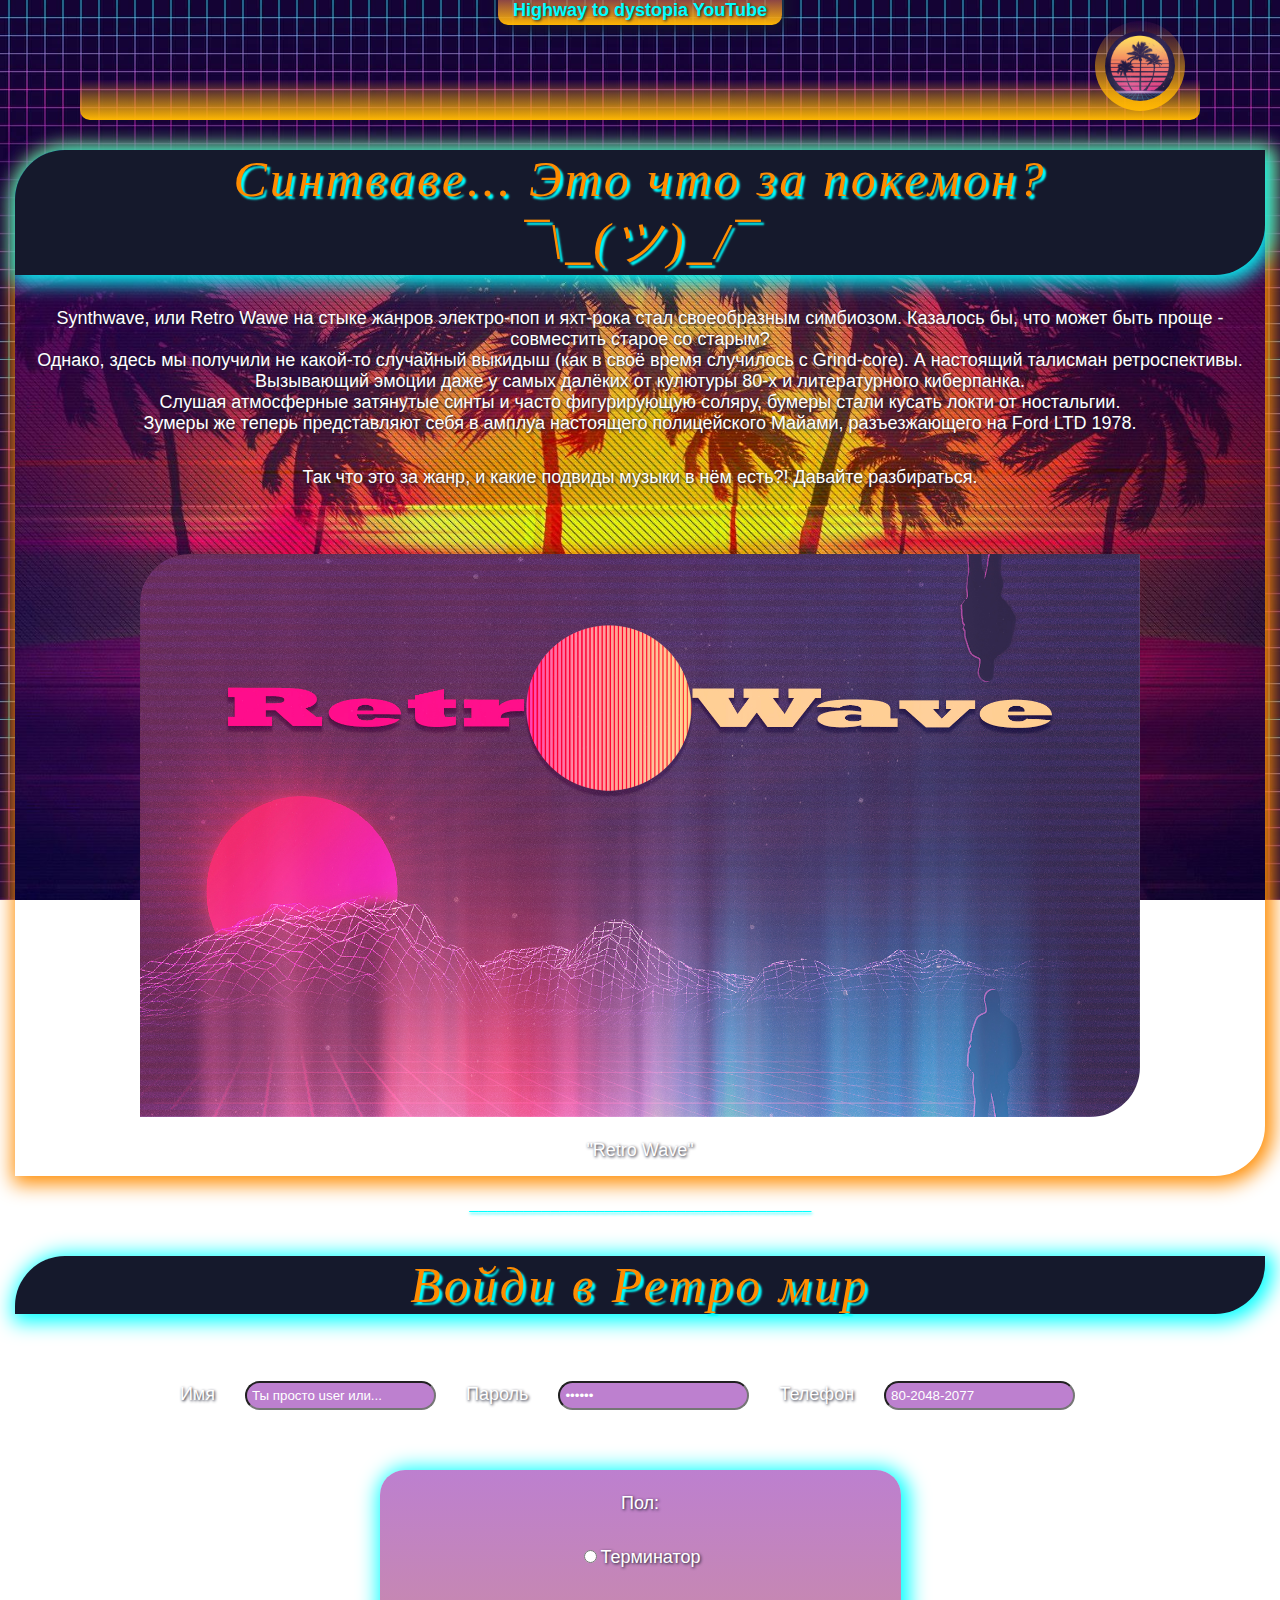
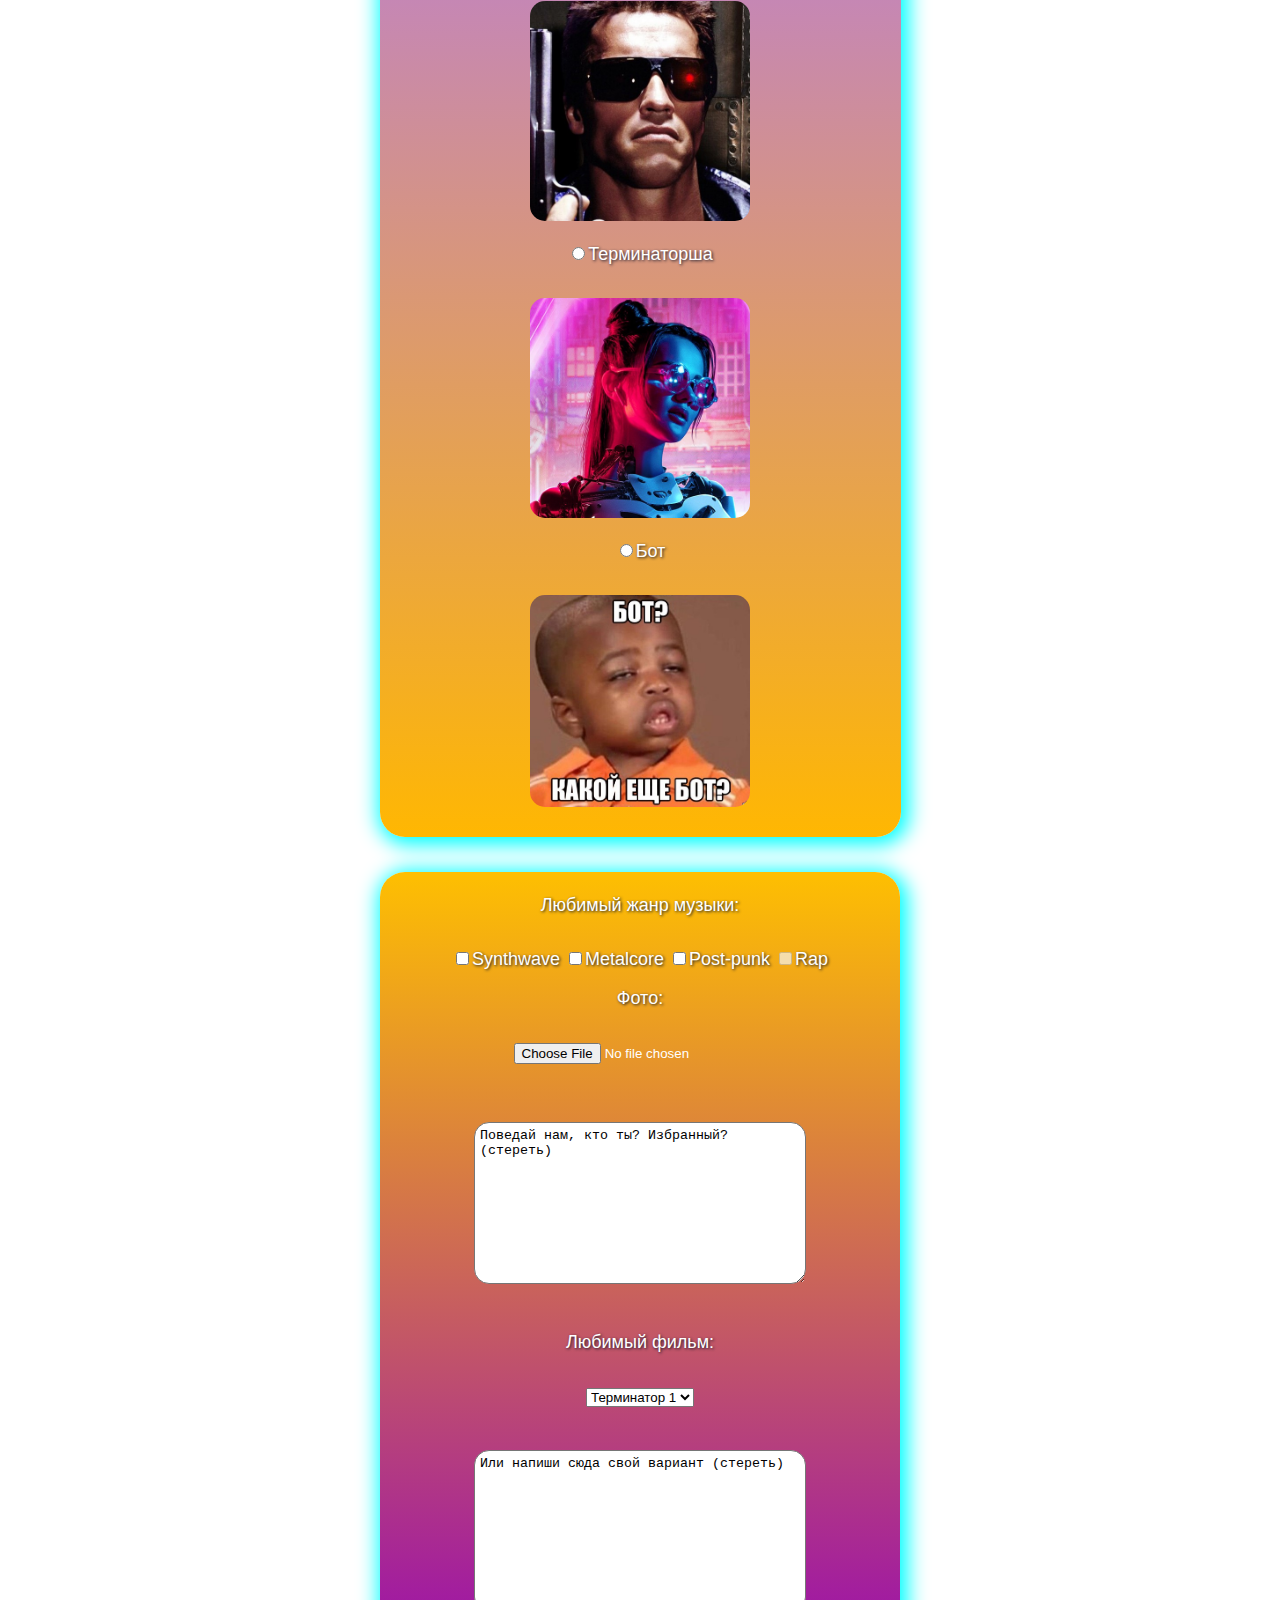
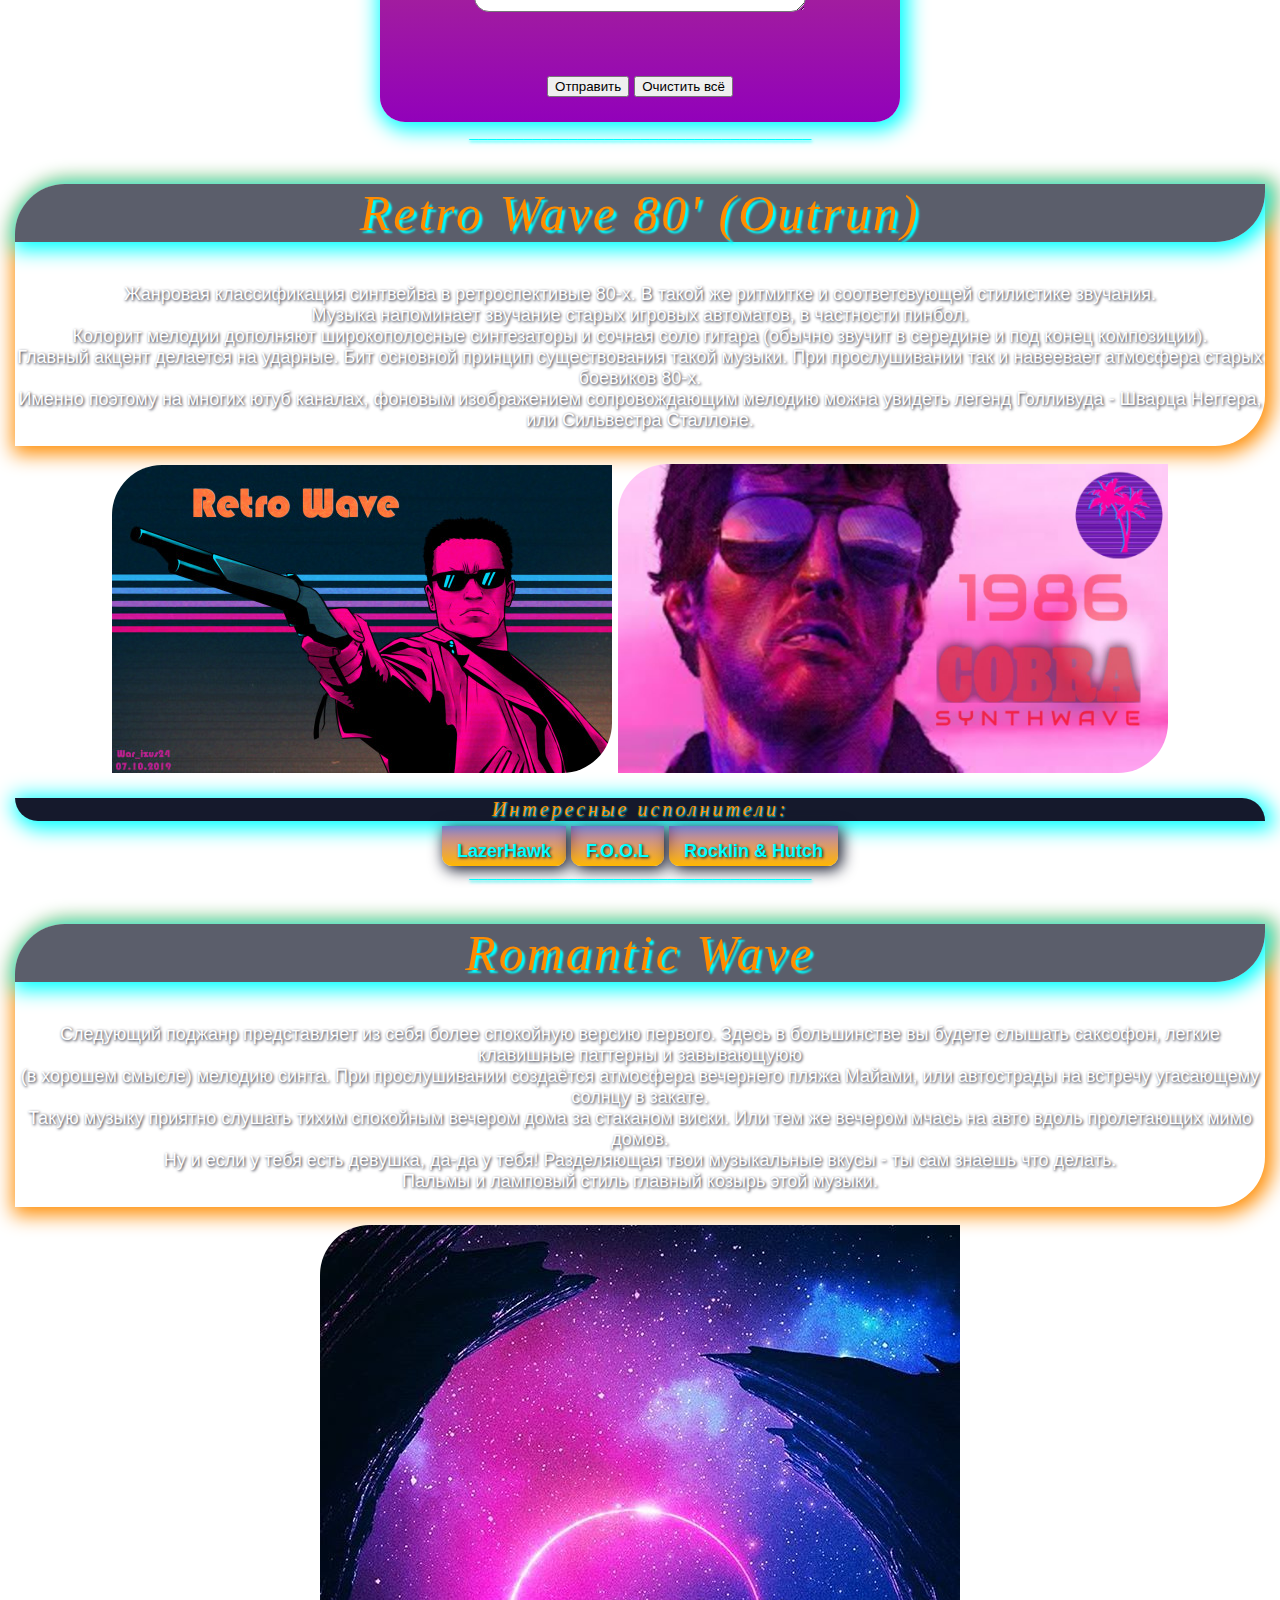
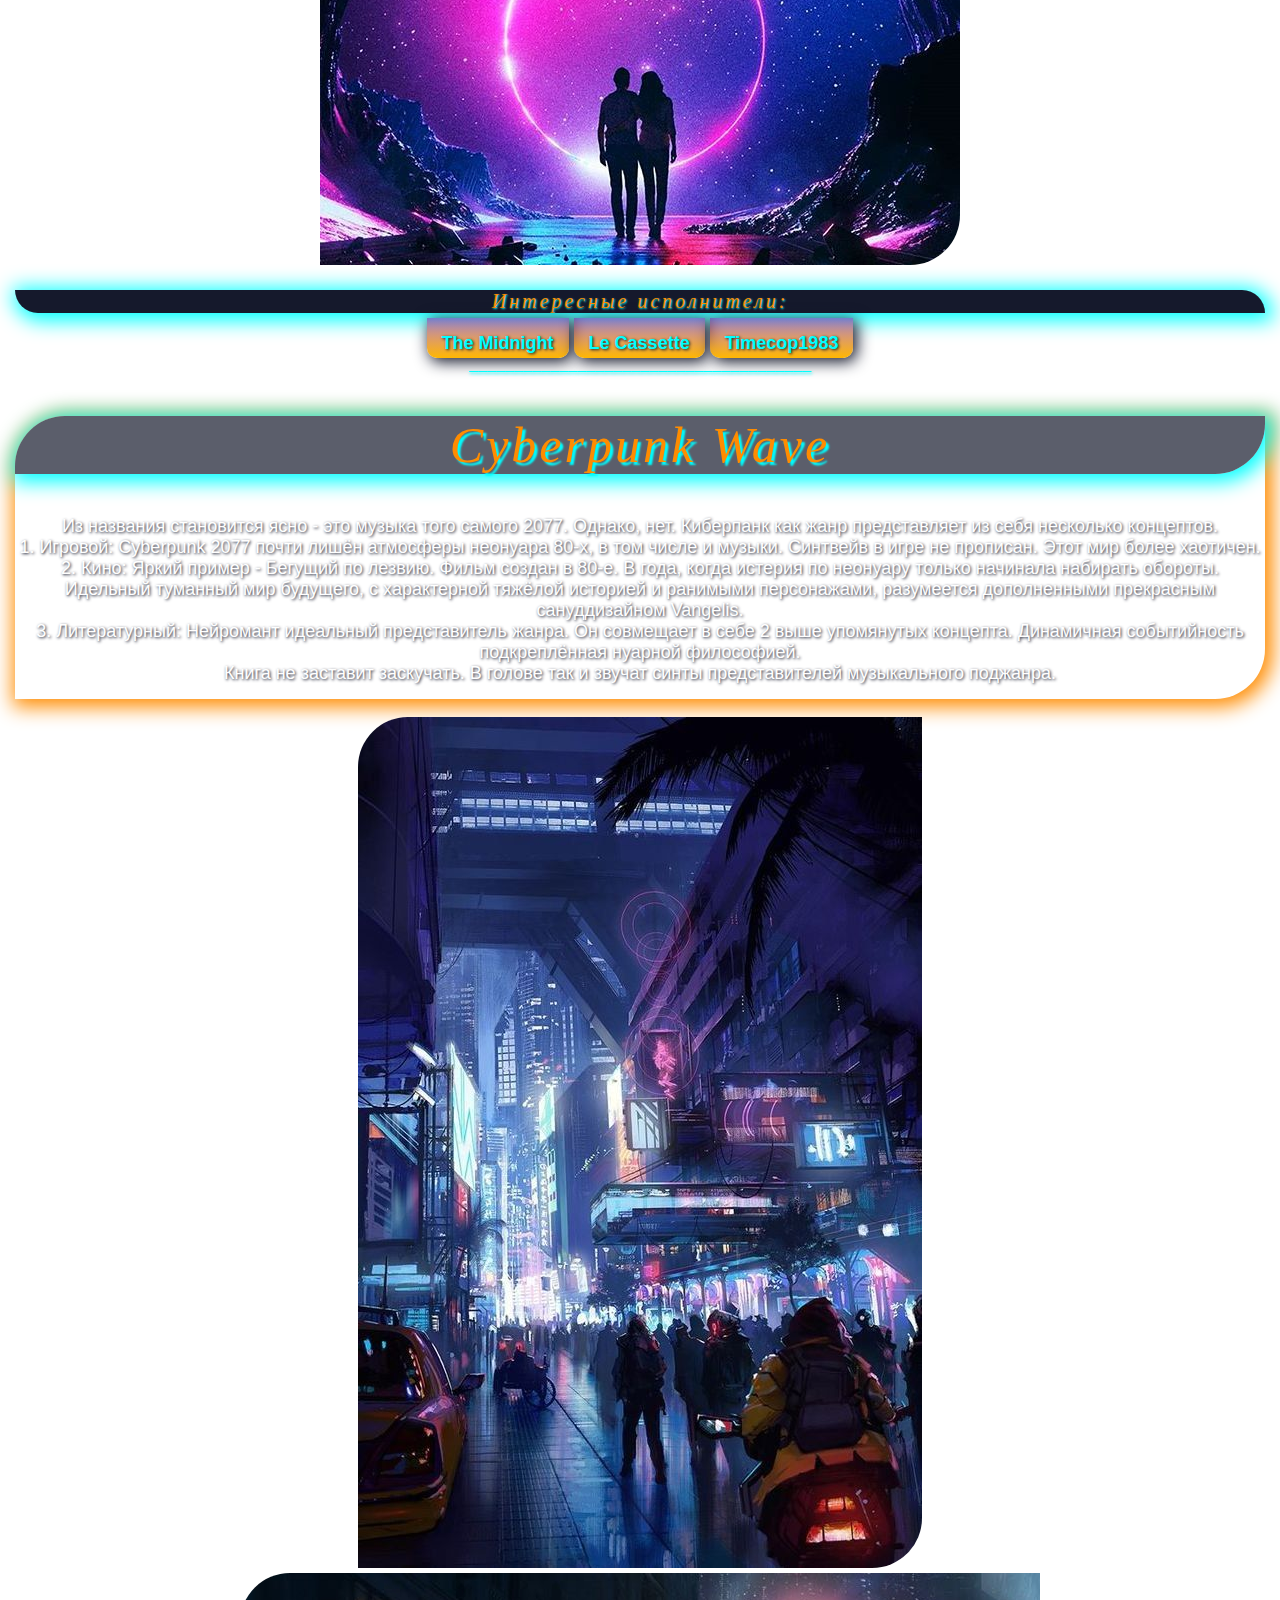
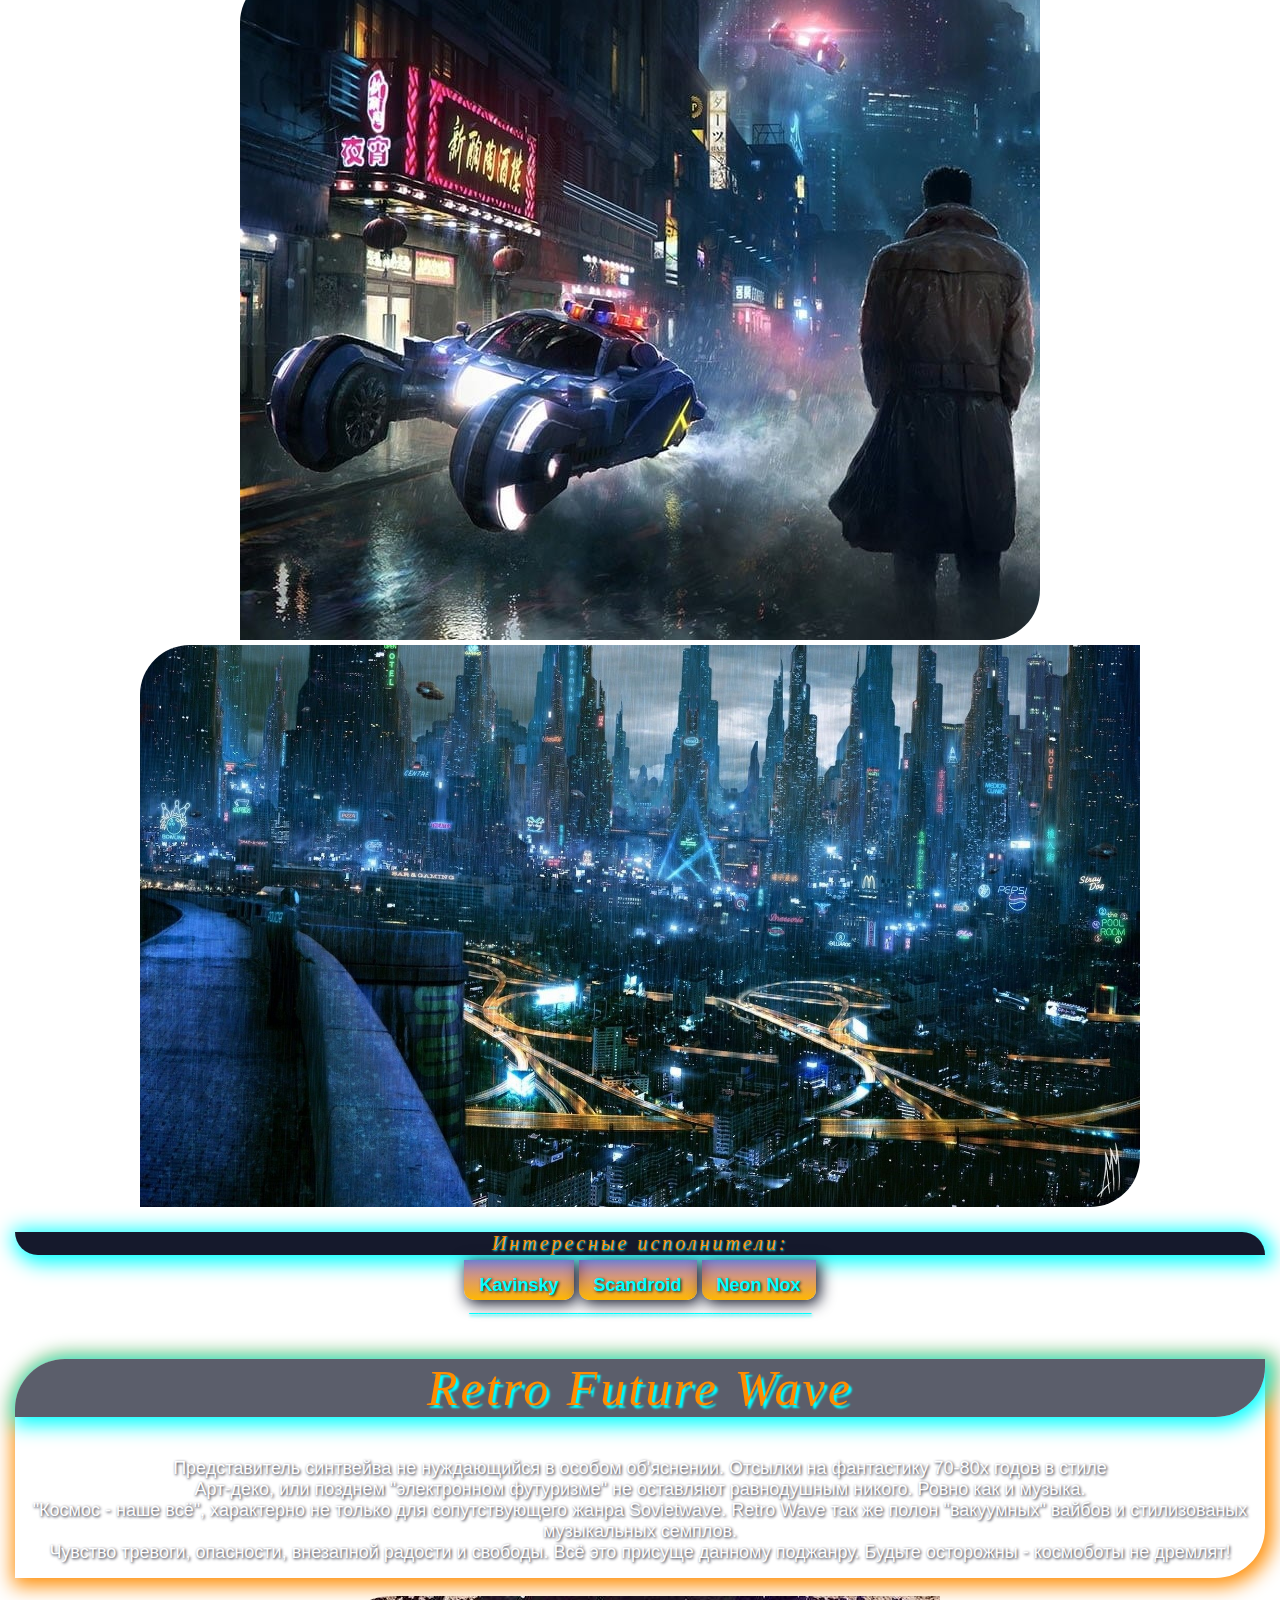
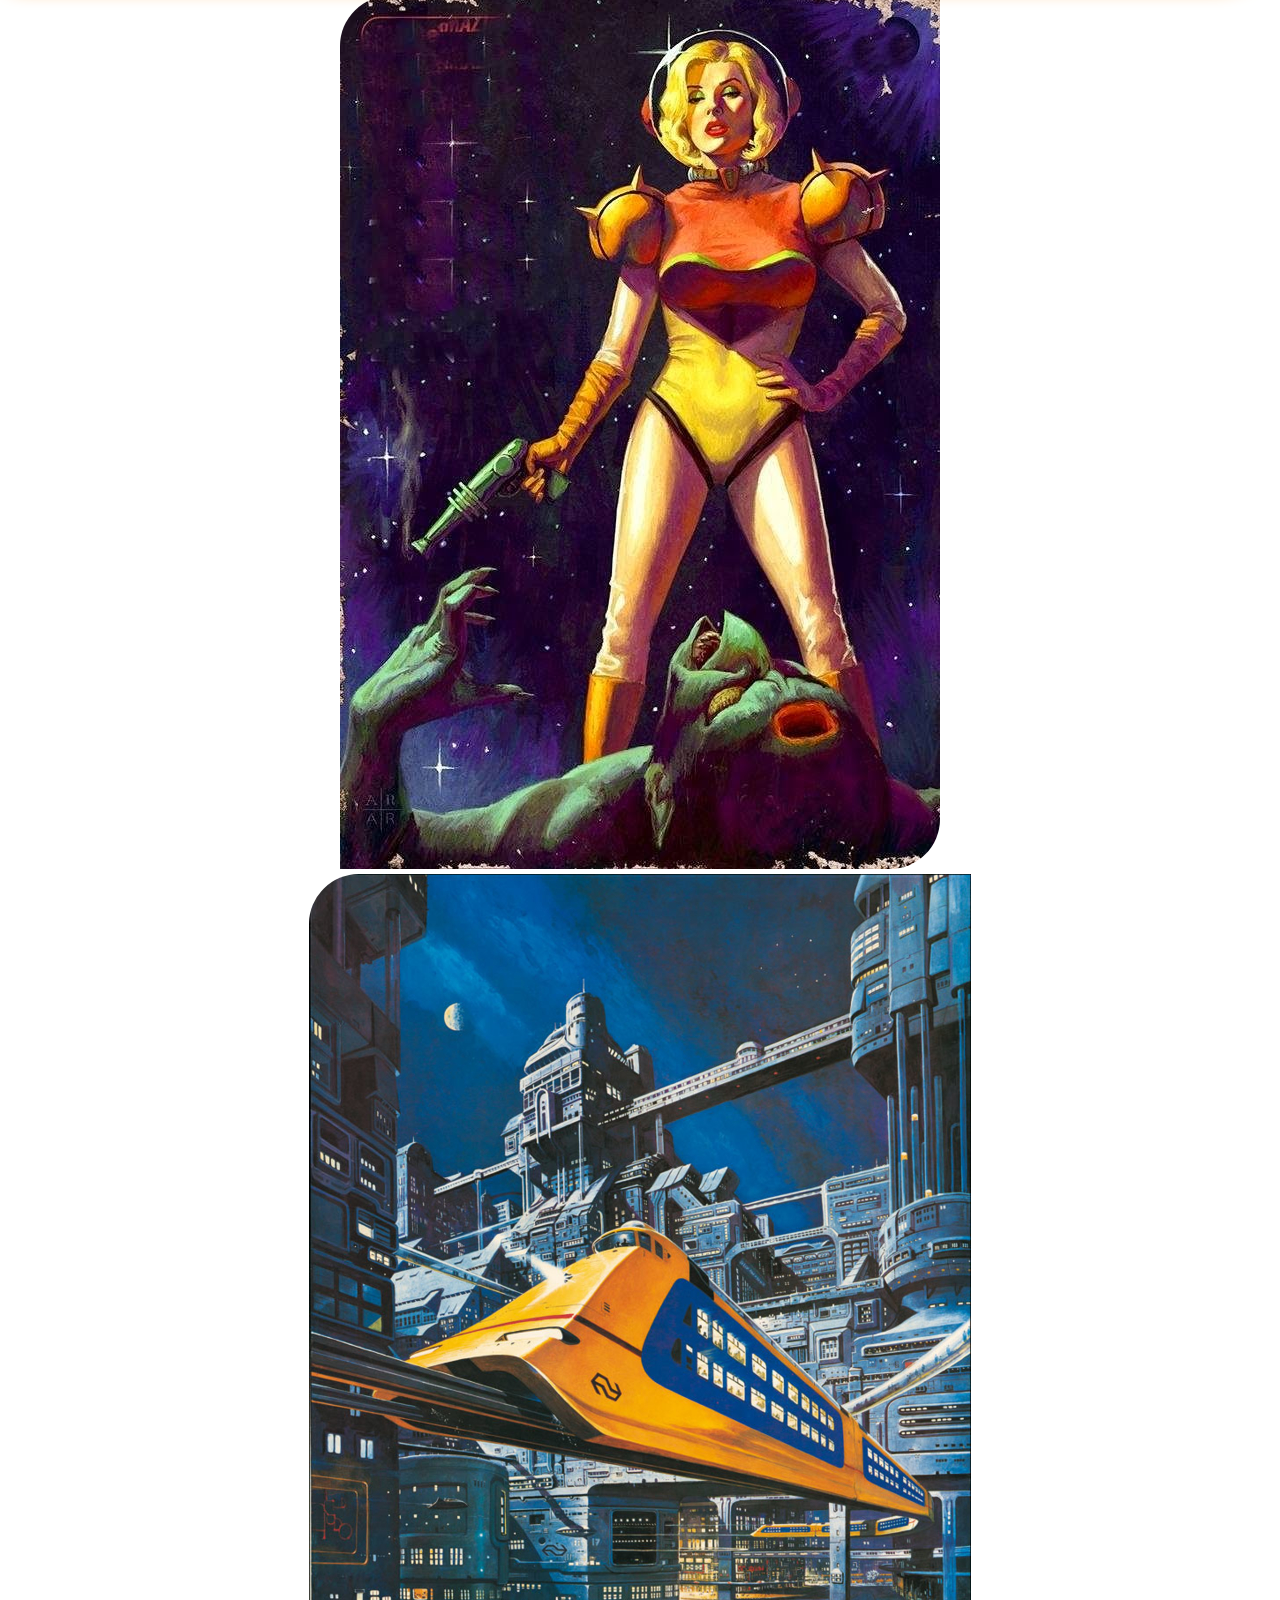
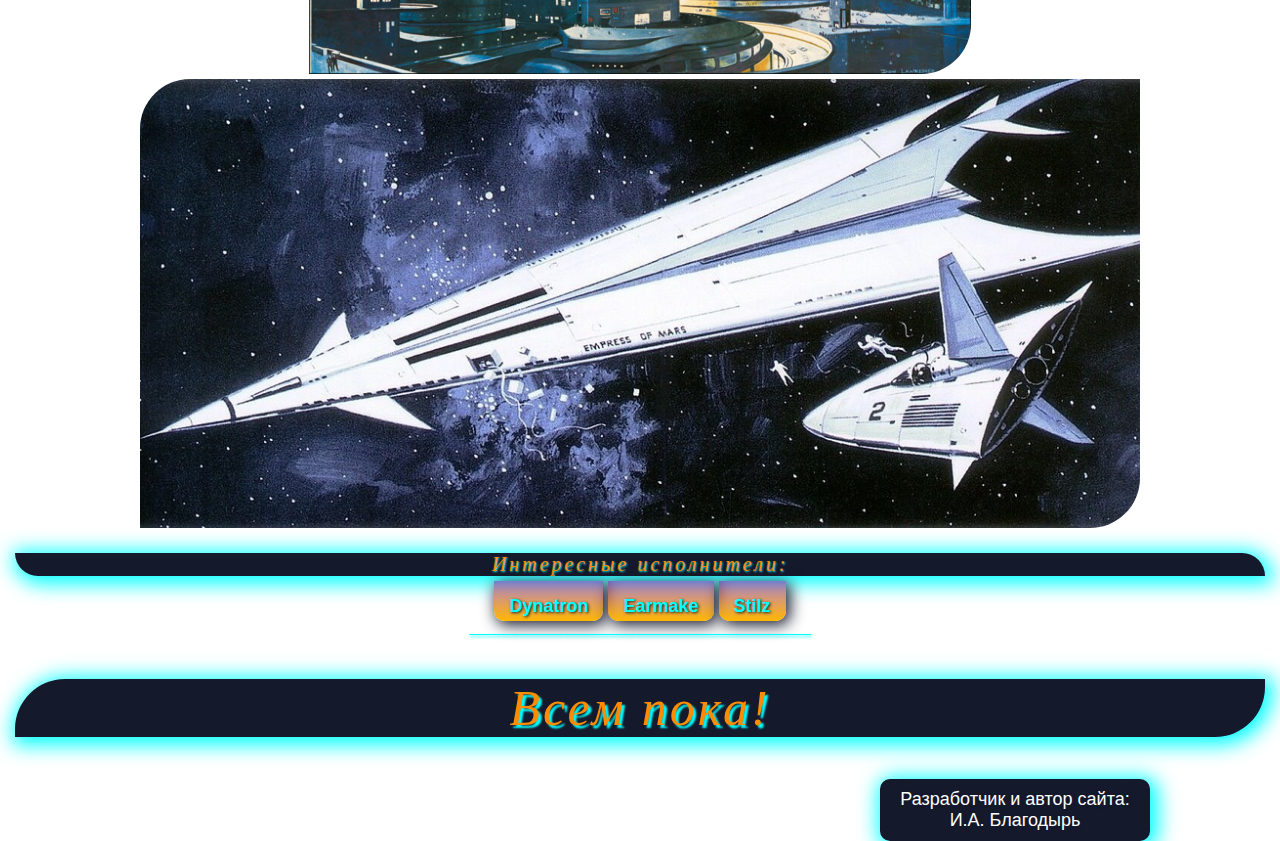
<file: myfirstproject_2/index.html>
<!DOCTYPE html>
<html lang="ru">
<head>
	<title>Synthwave как смысл жизни</title>
	<meta charset="UTF-8">
	<link rel="stylesheet" href="css/style.css">
</head>
<body>
	<a class="link2" href="https://www.youtube.com/channel/UC1ysVsG4lTBKpFjKSL_jBYg">Highway to dystopia YouTube</a>
	<a class="link3" href="https://google.com"><img class="img2" src="img/q2yVUHz8xwySpNfWFRTdKw.jpeg" alt=""></a>
	<header class="header2">
		<h1><span class="span1">Синтваве... Это что за покемон?</span><div>¯\_(ツ)_/¯</div></h1>
		<p>Synthwave, или Retro Wawe на стыке жанров электро-поп и яхт-рока стал своеобразным симбиозом. Казалось бы, что может быть проще - совместить старое со старым?
			<br/>Однако, здесь мы получили не какой-то случайный выкидыш (как в своё время случилось с Grind-core). А настоящий талисман ретроспективы.
			<br/>Вызывающий эмоции даже у самых далёких от кулютуры 80-х и литературного киберпанка.
			<br/>Слушая атмосферные затянутые синты и часто фигурирующую соляру, бумеры стали кусать локти от ностальгии.
			<br/>Зумеры же теперь представляют себя в амплуа настоящего полицейского Майами, разъезжающего на Ford LTD 1978.
			<p>Так что это за жанр, и какие подвиды музыки в нём есть?! Давайте разбираться.</p>
		</p>
		<img src="img/Вейв.jpg" alt=""><p>"Retro Wave"</p>
	</header>
	<form action="#" method="post" enctype="multipart_form-data">
		<div class="line">______________________________________</div>
		<h2>Войди в Ретро мир</h2>
	<div  class="block3">
		Имя <input tabindex="1" placeholder="Retroguy" type="text" name="username" value="Ты просто user или...">
		Пароль <input tabindex="2" placeholder="Retropassword" name="userpass" type="password" value="000000">
		Телефон <input tabindex="3" placeholder="Retrophone" name="userpass" type="tel" value="80-2048-2077">
	</div>
	<div class="block">
		<p>Пол:</p>
		<p><input tabinex="4" type="radio" name="gender">Терминатор</p>
		<img src ="img/482493.700xp.jpg" alt="" class="img1">
		<p><input tabinex="5" type="radio" name="gender">Терминаторша</p>
		<img src="img/29c801ca8474e87a6e0e65586ae1fb.jpg" alt="" class="img1">
		<p><input tabinex="6" type="radio" name="gender">Бот</p>
		<img src="img/kakoy-pacan_33095888_orig_.jpeg" alt="" class="img1">
	</div>
	<div class="block4">
		<div>
			<p>Любимый жанр музыки:</p>
			<input tabindex="7" type="checkbox" name="Synthwave">Synthwave
			<input tabindex="8" type="checkbox" name="Metalcore">Metalcore
			<input tabindex="9" type="checkbox" name="Post-punk">Post-punk
			<input tabindex="10" disabled type="checkbox" name="Rap">Rap
		</div>
		<div>
			<p>Фото:</p>
			<p><input tabindex="11" type="file"></p>
		</div>
		<div>
			<textarea tabindex="12" placeholder="Retrotales" type="text" cols="60" rows="10">Поведай нам, кто ты? Избранный? (стереть)</textarea>
		</div>
		<div>
			<p>Любимый фильм:</p>
			<select tabindex="13" name="Favorite movie">
				<option value="Терминатор 1">Терминатор 1</option>
				<option value="Терминатор 2">Терминатор 2</option>
				<option value="Терминатор 3">Терминатор 3</option>
				<option value="Терминатор 4">Терминатор 4</option>
				<option value="Терминатор 5">Терминатор 5</option>
				<option value="Терминатор 6">Терминатор 6</option>
			</select>
		</div>
		<div>
			<p><textarea tabindex="14" placeholder="Retromovie" type="text" cols="60" rows="10">Или напиши сюда свой вариант (стереть)</textarea></p>
		</div>
		<div>
			<button tabindex="15" type="submit">Отправить</button>
			<button tabindex="16" type="reset">Очистить всё</button>
		</div>
	</div>
	</form>
		<div class="line">______________________________________</div>
	<div class="block2">
		<h2>Retro Wave 80' (Outrun)</h2>
		<p>Жанровая классификация синтвейва в ретроспективые 80-х. В такой же ритмитке и соответсвующей стилистике звучания.
			<br/> Музыка напоминает звучание старых игровых автоматов, в частности пинбол.
			<br/>Колорит мелодии дополняют широкополосные синтезаторы и сочная соло гитара (обычно звучит в середине и под конец композиции).
			<br>Главный акцент делается на ударные. Бит основной принцип существования такой музыки. При прослушивании так и навеевает атмосфера старых боевиков 80-х.
			<br/>Именно поэтому на многих ютуб каналах, фоновым изображением сопровождающим мелодию можна увидеть легенд Голливуда - Шварца Неггера, или Сильвестра Сталлоне.
		</p>
	</div>
	<img src="img/tumblr_409b4d25e304c68f2a465563ee7d97ed_c9586d4e_500.jpg" alt="" class="img1">
	<img src="img/maxresdefault (1).jpg" alt="" class="img1">
	<h3 class="italic">Интересные исполнители:</h3>
	<a class="link2" href="https://www.youtube.com/watch?v=eyZQUEMZlCU">LazerHawk</a>
	<a class="link2" href="https://www.youtube.com/watch?v=1CbbbqTdVTE">F.O.O.L</a>
	<a class="link2" href="https://www.youtube.com/watch?v=-FAPzb9mlPk">Rocklin & Hutch</a>
		<div class="line">______________________________________</div>
	<div class="block2">
		<h2>Romantic Wave</h2>
		<p>Следующий поджанр представляет из себя более спокойную версию первого. Здесь в большинстве вы будете слышать саксофон, легкие клавишные паттерны и завывающуюю
			<br/>(в хорошем смысле) мелодию синта. При прослушивании создаётся атмосфера вечернего пляжа Майами, или автострады на встречу угасающему солнцу в закате.
			<br/>Такую музыку приятно слушать тихим спокойным вечером дома за стаканом виски. Или тем же вечером мчась на авто вдоль пролетающих мимо домов. 
			<br/>Ну и если у тебя есть девушка, да-да у тебя! Разделяющая твои музыкальные вкусы - ты сам знаешь что делать.
			<br/>Пальмы и ламповый стиль главный козырь этой музыки.
		</p>
	</div>
	<img src="img/f64ee83d56e78cd25caa52b769fc9e1e.jpg" alt="">
	<h3 class="italic">Интересные исполнители:</h3>
	<a class="link2" href="https://www.youtube.com/watch?v=bBs-lPvk3Zk">The Midnight</a>
	<a class="link2" class="link2" href="https://www.youtube.com/watch?v=6IjLBoCwd5Y&list=OLAK5uy_mkI2rV8-F8Y4a5CBb-r-XpRXVV_XqeT5g&index=5">Le Cassette</a>
	<a class="link2" href="https://www.youtube.com/watch?v=2R2OYAJxBQk">Timecop1983</a>
		<div class="line">______________________________________</div>
	<div class="block2">
		<h2>Cyberpunk Wave</h2>
		<p>Из названия становится ясно - это музыка того самого 2077. Однако, нет. Киберпанк как жанр представляет из себя несколько концептов.
			<br/>1. Игровой: Cyberpunk 2077 почти лишён атмосферы неонуара 80-х, в том числе и музыки. Синтвейв в игре не прописан. Этот мир более хаотичен.
			<br/>2. Кино: Яркий пример - Бегущий по лезвию. Фильм создан в 80-е. В года, когда истерия по неонуару только начинала набирать обороты.
			<br/>Идельный туманный мир будущего, с характерной тяжёлой историей и ранимыми персонажами, разумеется дополненными прекрасным сануддизайном Vangelis.
			<br/>3. Литературный: Нейромант идеальный представитель жанра. Он совмещает в себе 2 выше упомянутых концепта. Динамичная событийность подкреплённая нуарной философией.
			<br/>Книга не заставит заскучать. В голове так и звучат синты представителей музыкального поджанра.
		</p>
	</div>
	<img src="img/d81f22e1cc4ac8586db2bb4c71a4cffd.jpg" alt="">
	<img src="img/bd_1.jpg" alt=""> 
	<img src="img/future-wallpaper7.jpg" alt="">
	<h3 class="italic">Интересные исполнители:</h3>
	<a class="link2" class="link2" class="link2" class="link2" class="link2" class="link2" href="https://www.youtube.com/watch?v=MV_3Dpw-BRY">Kavinsky</a>
	<a class="link2" class="link2" class="link2" class="link2" class="link2" href="https://www.youtube.com/watch?v=mSEUpJIg52U">Scandroid</a>
	<a class="link2" class="link2" class="link2" class="link2" href="https://www.youtube.com/watch?v=4yY_CDZw1_k">Neon Nox</a>
		<div class="line">______________________________________</div>
	<div class="block2">
		<h2>Retro Future Wave</h2>
		<p>Представитель синтвейва не нуждающийся в особом об'яснении. Отсылки на фантастику 70-80х годов в стиле
			<br/>Арт-деко, или позднем "электронном футуризме" не оставляют равнодушным никого. Ровно как и музыка.
			<br/> "Космос - наше всё", характерно не только для сопутствующего жанра Sovietwave. Retro Wave так же полон "вакуумных" вайбов и стилизованых музыкальных семплов.
			<br/>Чувство тревоги, опасности, внезапной радости и свободы. Всё это присуще данному поджанру. Будьте осторожны - космоботы не дремлят!
		</p>
	</div>
	<img src="img/1a444ec91f63c3bdd33c747f56a238df.jpg" alt="">
	<img src="img/44be9618e3bf5af3f830dba1a5bdd5ae0a580d0b.jpg" alt="">
	<img src="img/tumblr_olmwxcUg1U1syz7pgo1_1280.jpg" alt="">
	<h3 class="italic">Интересные исполнители:</h3>
	<a class="link2" class="link2" class="link2" href="https://www.youtube.com/watch?v=1ud5yDjM63I">Dynatron</a>
	<a class="link2" class="link2" href="https://www.youtube.com/watch?v=8mQJVlQ9j_8">Earmake</a>
	<a class="link2" href="https://www.youtube.com/watch?v=PSV2hbwNHsM">Stilz</a>
		<div class="line">______________________________________</div>
	<footer>
		<h2>Всем пока!</h2>
		<p class="p">Разработчик и автор сайта: И.А. Благодырь</p>
	</footer>
</body>
</html>
</file>
<file: myfirstproject_2/css/style.css>
body{
	max-width: 1250px;
	margin: 0 auto;
	color: #FFFFFF;
	text-shadow: 1px 1px 3px #15192C;
	font-family: arial;
	font-weight: 500;
	font-size: 18px;
	text-align: center;
	background: url('../img/360_F_269505479_qX1rCsjKJiwYgtXsay8iGk1ssdBiNBx3.jpg') fixed
}

p{
	padding: 0 0 15px 0;
}

header {
	border-radius: 50px 0px 50px 0px;
	box-shadow: 3px 3px 20px 5px #FF8C00;
	background: #4B0082;
	background: url('../img/840465.jpg') 50% /cover fixed no-repeat;
}

h1, h2, h3, h4, h5 {
	font-style: italic;
	border-radius: 50px 0px 50px 0px; 
	background: #15192C;
	box-shadow: 3px 3px 20px 5px #00FFFF;
	font-family: impact;
	letter-spacing: 3px;
	text-shadow: 3px 3px 2px #00FFFF;
	color: #FF8C00;
	font-weight: 50;
	font-size: 50px;
}

h1:hover, h2:hover, h4:hover, h5:hover {
	text-shadow: 3px 3px 2px #9400D3;
}


h3 {
	font-style: italic;
	border-radius: 0px 25px 0px 25px; 
	background: #15192C;
	box-shadow: 3px 3px 20px 5px #00FFFF;
	font-family: impact;
	letter-spacing: 3px;
	text-shadow: 1px 1px 2px #00FFFF;
	color: #FF8C00;
	font-weight: 50;
	font-size: 50px;
}

img {
	max-width: 80%;
	border-radius: 50px 0px 50px 0px;
}

textarea{
	max-width: 320px;
}

a {
	color: #00FFFF;
	font-weight: 700;
	background: 40px #FF8C00;
	border-radius: 0px 0px 10px 10px;
	padding: 15px 15px 5px 15px;
	text-decoration: none;
	box-shadow: 3px 3px 15px 1px #15192C;
	max-width: 320px;
}
a:hover {
	background: #9400D3 ;
	box-shadow: 3px 3px 15px 1px #00FFFF;
}
a:active {
	position: relative;
	top: 3px;
	background: #15192C ;
	box-shadow: 3px 3px 15px 1px #FF8C00;
	background: 20px #15192C;
}

.link {
	margin:50px;
	padding: 15px 15px 5px 15px;
}

.link2 {
	background: rgb(123,1,160) /* Old browsers */
	background: -moz-linear-gradient(top, rgba(123,1,160,0.5) 0%, rgba(255,183,2,1) 100%); /* FF3.6-15 */
	background: -webkit-linear-gradient(top, rgba(123,1,160,0.5) 0%,rgba(255,183,2,1) 100%); /* Chrome10-25,Safari5.1-6 */
	background: linear-gradient(to bottom, rgba(123,1,160,0.5) 0%,rgba(255,183,2,1) 100%); /* W3C, IE10+, FF16+, Chrome26+, Opera12+, Safari7+ */
	filter: progid:DXImageTransform.Microsoft.gradient( startColorstr='#7b01a0', endColorstr='#ffb702',GradientType=0 ); /* IE6-9 */
}

.link3 {
	background: rgb(123,1,160) /* Old browsers */
	background: -moz-linear-gradient(top, rgba(123,1,160,0.1) 0%, rgba(255,183,2,1) 100%); /* FF3.6-15 */
	background: -webkit-linear-gradient(top, rgba(123,1,160,0.1) 0%,rgba(255,183,2,1) 100%); /* Chrome10-25,Safari5.1-6 */
	background: linear-gradient(to bottom, rgba(123,1,160,0.1) 0%,rgba(255,183,2,1) 100%); /* W3C, IE10+, FF16+, Chrome26+, Opera12+, Safari7+ */
	filter: progid:DXImageTransform.Microsoft.gradient( startColorstr='#7b01a0', endColorstr='#ffb702',GradientType=0 ); /* IE6-9 */
	box-shadow: none;
}

.link3:hover {
	background: rgb(123,1,160) /* Old browsers */
	background: -moz-linear-gradient(top, rgba(123,1,160,0.1) 0%, rgba(255,183,2,1) 100%); /* FF3.6-15 */
	background: -webkit-linear-gradient(top, rgba(123,1,160,0.1) 0%,rgba(255,183,2,1) 100%); /* Chrome10-25,Safari5.1-6 */
	background: linear-gradient(to bottom, rgba(123,1,160,0.1) 0%,rgba(255,183,2,1) 100%); /* W3C, IE10+, FF16+, Chrome26+, Opera12+, Safari7+ */
	filter: progid:DXImageTransform.Microsoft.gradient( startColorstr='#7b01a0', endColorstr='#ffb702',GradientType=0 ); /* IE6-9 */
	box-shadow: none;
}

.img1 {
	max-width: 44%;
}

.img2 {
	border-radius: 50%;
	height: 70px;
	margin: 0 0 0 80%;
	padding: 10px;
	position: sticky;
	top: 10px;
	background: rgb(123,1,160) /* Old browsers */
	background: -moz-linear-gradient(top, rgba(123,1,160,0.1) 0%, rgba(255,183,2,1) 100%); /* FF3.6-15 */
	background: -webkit-linear-gradient(top, rgba(123,1,160,0.1) 0%,rgba(255,183,2,1) 100%); /* Chrome10-25,Safari5.1-6 */
	background: linear-gradient(to bottom, rgba(123,1,160,0.1) 0%,rgba(255,183,2,1) 100%); /* W3C, IE10+, FF16+, Chrome26+, Opera12+, Safari7+ */
	filter: progid:DXImageTransform.Microsoft.gradient( startColorstr='#7b01a0', endColorstr='#ffb702',GradientType=0 ); /* IE6-9 */
}

.img2:hover {
	background: url('../index.html');
	background: rgb(123,1,160) /* Old browsers */
}

.img2:active {
	box-shadow: 3px 3px 20px 5px #FF8C00;
}

.p {
	border-radius: 10px;
	background: #15192C;
	box-shadow: 3px 3px 20px 5px #00FFFF;
	display: inline-block;
	max-width: 250px;
	padding: 10px;
	margin: 0 0 0 60%;
}

.span1 {
	font-family: impact;
	font-style: italic;
	font-size: 50px
}
.line {
	color: #00FFFF;
	text-shadow: 1px 2px 3px #00FFFF;
	font-family: calibri;
}

.italic {
	font-style: italic;
	font-size: 20px;
	text-shadow: 1px 1px 2px #9400D3
	color: #FF8C00;
}

.block {
	border-radius: 25px;
	box-shadow: 3px 3px 20px 5px #00FFFF;
	background: rgb(123,1,160) /* Old browsers */
	background: -moz-linear-gradient(top, rgba(123,1,160,0.5) 0%, rgba(255,183,2,1) 100%); /* FF3.6-15 */
	background: -webkit-linear-gradient(top, rgba(123,1,160,0.5) 0%,rgba(255,183,2,1) 100%); /* Chrome10-25,Safari5.1-6 */
	background: linear-gradient(to bottom, rgba(123,1,160,0.5) 0%,rgba(255,183,2,1) 100%); /* W3C, IE10+, FF16+, Chrome26+, Opera12+, Safari7+ */
	filter: progid:DXImageTransform.Microsoft.gradient( startColorstr='#7b01a0', endColorstr='#ffb702',GradientType=0 ); /* IE6-9 */
	display: inline-block;
	padding: 5px 10px 25px 10px;
	margin: 0 0 35px 0;
}

.block img {
	border-radius: 15px;
}

.block2 {
	border-radius: 50px 0px 50px 0px;
	box-shadow: 3px 3px 20px 5px #FF8C00;
	background: #4B0082;
	background: url('../img/840465.jpg') 50% /cover fixed no-repeat
}
.block2 p:hover {
	border-radius: 0px 0px 50px 0px;
	background-color: rgba(21, 25, 44, 0.7);
}
.block2 h2 {
	border-radius: 50px 0px 50px 0px;
	background-color: rgba(21, 25, 44, 0.7);
}

.block3 {
	display: block;
	margin: 35px;
}
.block3 input {
	color: #FFF;
	background-color: rgba(123,1,160,0.5);
	border-radius: 15px;
	margin: 25px;
	padding: 5px;
}
.block3 input:focus{
	color: #000;
	background-color: #fff;
}
.block3 input:nth-child(1):hover {
	color: #000;
	background-color: #fff;
	box-shadow:3px 3px 15px 1px #00FFFF;
}
.block3 input:nth-child(2):hover {
	color: #000;
	background-color: #fff;
	box-shadow:3px 3px 15px 1px #00FFFF;
}
.block3 input:nth-child(3):hover {
	color: #000;
	background-color: #fff;
	box-shadow:3px 3px 15px 1px #00FFFF;
}

.block4 {
	border-radius: 25px;
	box-shadow: 3px 3px 20px 5px #00FFFF;
	background: #febf01; /* Old browsers */
	background: -moz-linear-gradient(top, #febf01 0%, #9201ba 100%); /* FF3.6-15 */
	background: -webkit-linear-gradient(top, #febf01 0%,#9201ba 100%); /* Chrome10-25,Safari5.1-6 */
	background: linear-gradient(to bottom, #febf01 0%,#9201ba 100%); /* W3C, IE10+, FF16+, Chrome26+, Opera12+, Safari7+ */
	filter: progid:DXImageTransform.Microsoft.gradient( startColorstr='#febf01', endColorstr='#9201ba',GradientType=0 ); /* IE6-9 */;
	margin-left: auto;
	margin-right: auto;
	max-width: 500px;
	padding: 5px 10px 25px 10px;
}
.block4 textarea{
	border-radius: 15px;
	margin: 25px;
	padding: 5px;
}
.block4 textarea:hover {
	color: #000;
	background-color: #fff;
	box-shadow:3px 3px 15px 1px #00FFFF;
}
</file>
